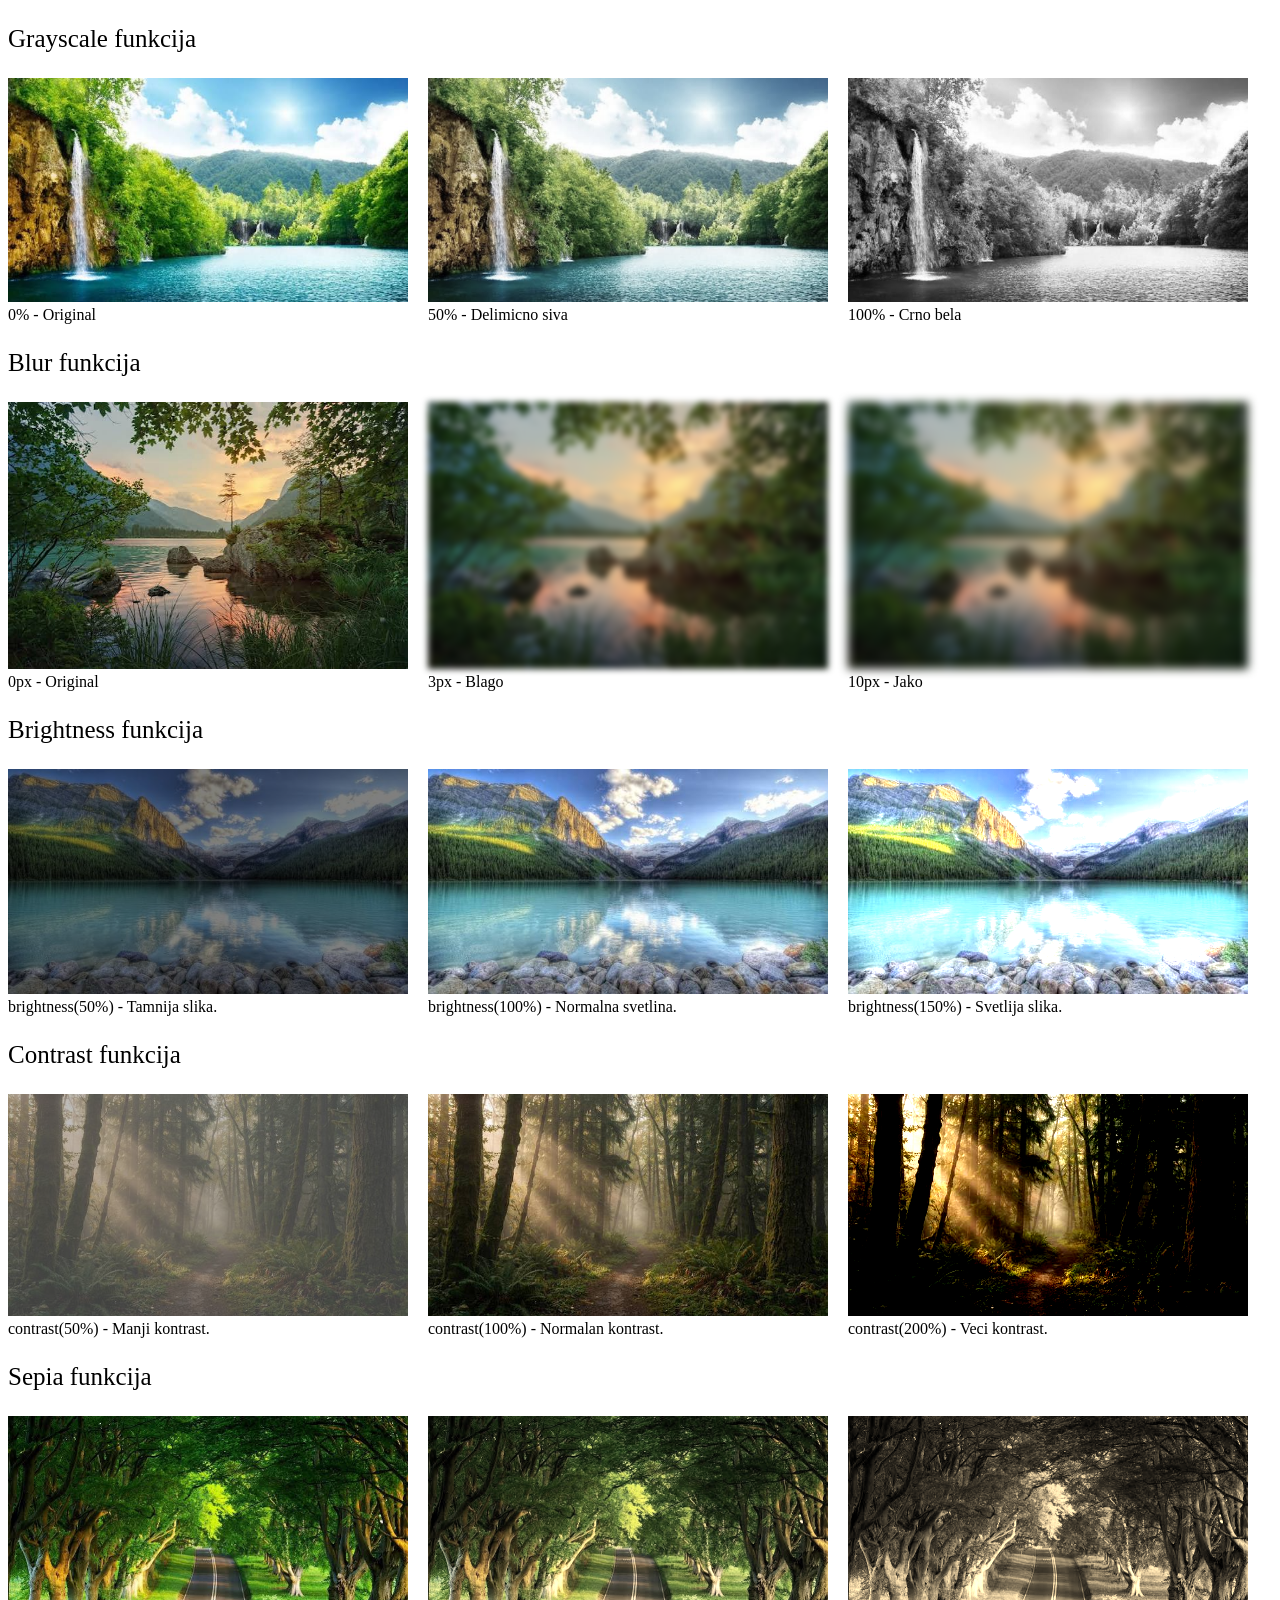
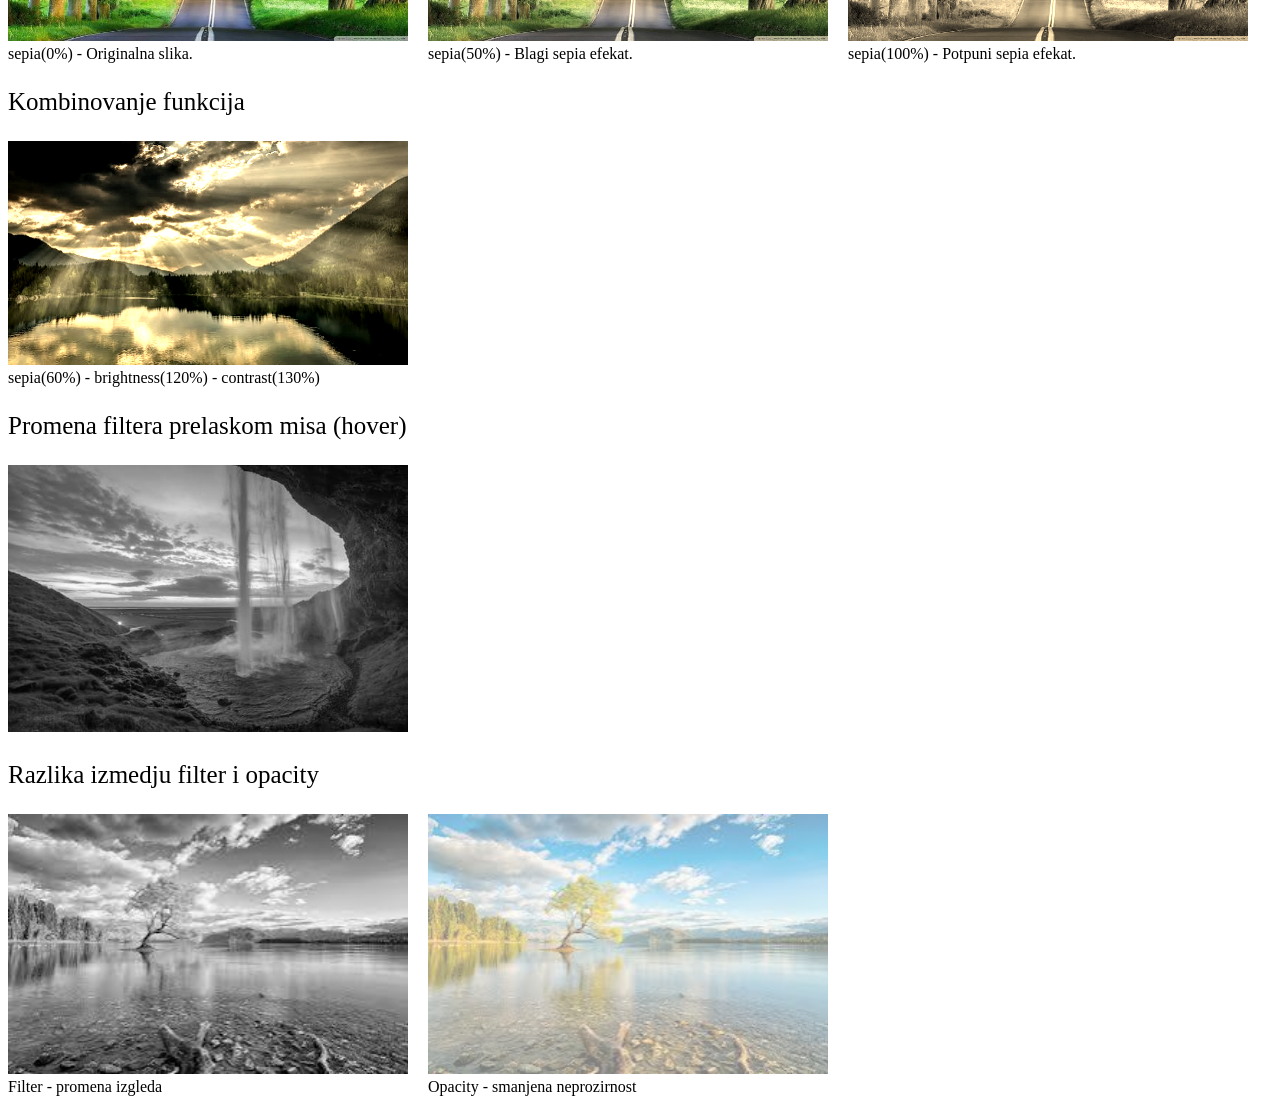
<file: index2.html>
<!DOCTYPE html>
<html lang="en">
<head>
    <meta charset="UTF-8">
    <meta name="viewport" content="width=device-width, initial-scale=1.0">
    <title>CSS Filter</title>
    <link rel="stylesheet" href="style.css">
</head>
<body>
    <p style="font-size: 25px;">Grayscale funkcija</p>
    <div class="galerija">
        <figure>
            <img src="pic1.jfif" alt="Prva slika" style="filter: grayscale(0%);">
            <figcaption>0% - Original</figcaption>
        </figure>
        <figure>
            <img src="pic1.jfif" alt="Druga slika" style="filter: grayscale(50%);">
            <figcaption>50% - Delimicno siva</figcaption>
        </figure>
        <figure>
            <img src="pic1.jfif" alt="Treca slika" style="filter: grayscale(100%);">
            <figcaption>100% - Crno bela</figcaption>
        </figure>
    </div>
    
    <p style="font-size: 25px;">Blur funkcija</p>
    <div class="galerija">
        <figure>
            <img src="pic2.jfif" alt="Prva slika" style="filter: blur(0px);">
            <figcaption>0px - Original</figcaption>
        </figure>
        <figure>
            <img src="pic2.jfif" alt="Druga slika" style="filter: blur(3px);">
            <figcaption>3px - Blago</figcaption>
        </figure>
        <figure>
            <img src="pic2.jfif" alt="Treca slika" style="filter: blur(5px);">
            <figcaption>10px - Jako</figcaption>
        </figure>
    </div>

    <p style="font-size: 25px;">Brightness funkcija</p>
    <div class="galerija">
        <figure>
            <img src="pic3.jfif" alt="Prva slika" style="filter: brightness(50%);">
            <figcaption>brightness(50%) - Tamnija slika.</figcaption>
        </figure>
        <figure>
            <img src="pic3.jfif" alt="Druga slika" style="filter: brightness(100%);">
            <figcaption>brightness(100%) - Normalna svetlina.</figcaption>
        </figure>
        <figure>
            <img src="pic3.jfif" alt="Treca slika" style="filter: brightness(150%);">
            <figcaption>brightness(150%) - Svetlija slika.</figcaption>
        </figure>
    </div>

    <p style="font-size: 25px;">Contrast funkcija</p>
    <div class="galerija">
        <figure>
            <img src="pic4.jfif" alt="Prva slika" style="filter: contrast(50%);">
            <figcaption>contrast(50%) - Manji kontrast.</figcaption>
        </figure>
        <figure>
            <img src="pic4.jfif" alt="Druga slika" style="filter: contrast(100%)">
            <figcaption>contrast(100%) - Normalan kontrast.</figcaption>
        </figure>
        <figure>
            <img src="pic4.jfif" alt="Treca slika" style="filter: contrast(200%);">
            <figcaption>contrast(200%) - Veci kontrast.</figcaption>
        </figure>
    </div>

    <p style="font-size: 25px;">Sepia funkcija</p>
    <div class="galerija">
        <figure>
            <img src="pic5.jfif" alt="Prva slika" style="filter: sepia(0%);">
            <figcaption>sepia(0%) - Originalna slika.</figcaption>
        </figure>
        <figure>
            <img src="pic5.jfif" alt="Druga slika" style="filter: sepia(50%);">
            <figcaption>sepia(50%) - Blagi sepia efekat.</figcaption>
        </figure>
        <figure>
            <img src="pic5.jfif" alt="Treca slika" style="filter: sepia(100%);">
            <figcaption>sepia(100%) - Potpuni sepia efekat.</figcaption>
        </figure>
    </div>

    <p style="font-size: 25px;">Kombinovanje funkcija</p>
    <div class="galerija">
        <figure>
            <img src="pic6.jfif" alt="Prva slika" style="filter: sepia(60%) brightness(120%) contrast(130%);">
            <figcaption>sepia(60%) - brightness(120%) - contrast(130%)</figcaption>
        </figure>
    </div>

    <p style="font-size: 25px;">Promena filtera prelaskom misa (hover)</p>
    <div class="galerija">
        <figure>
            <img src="pic7.jfif" alt="Prva slika" class="slika7">
        </figure>
    </div>
    
    <p style="font-size: 25px;">Razlika izmedju filter i opacity</p>
    <div class="galerija">
        <figure>
            <img src="pic8.jfif" alt="Prva slika" style="filter: grayscale(100%);">
            <figcaption>Filter - promena izgleda</figcaption>
        </figure>
        <figure>
            <img src="pic8.jfif" alt="Prva slika" style="opacity: 0.5;">
            <figcaption>Opacity - smanjena neprozirnost</figcaption>
        </figure>
    </div>
</body>
</html>
</file>
<file: style.css>
.galerija 
{
    display: flex; /* Redja elemente horizontalno */
    gap: 20px;     /* Pravi razmak izmedju slika */
}
.galerija figure 
{
     margin: 0;     /* Uklanja podrazumevane margine */
}
.galerija img 
{
    width: 400px;
    height: auto;
}

.slika7 
{
    filter: grayscale(100%);
    transition: 0.4s;
}

.slika7:hover 
{
    filter: grayscale(0%);
}
</file>
